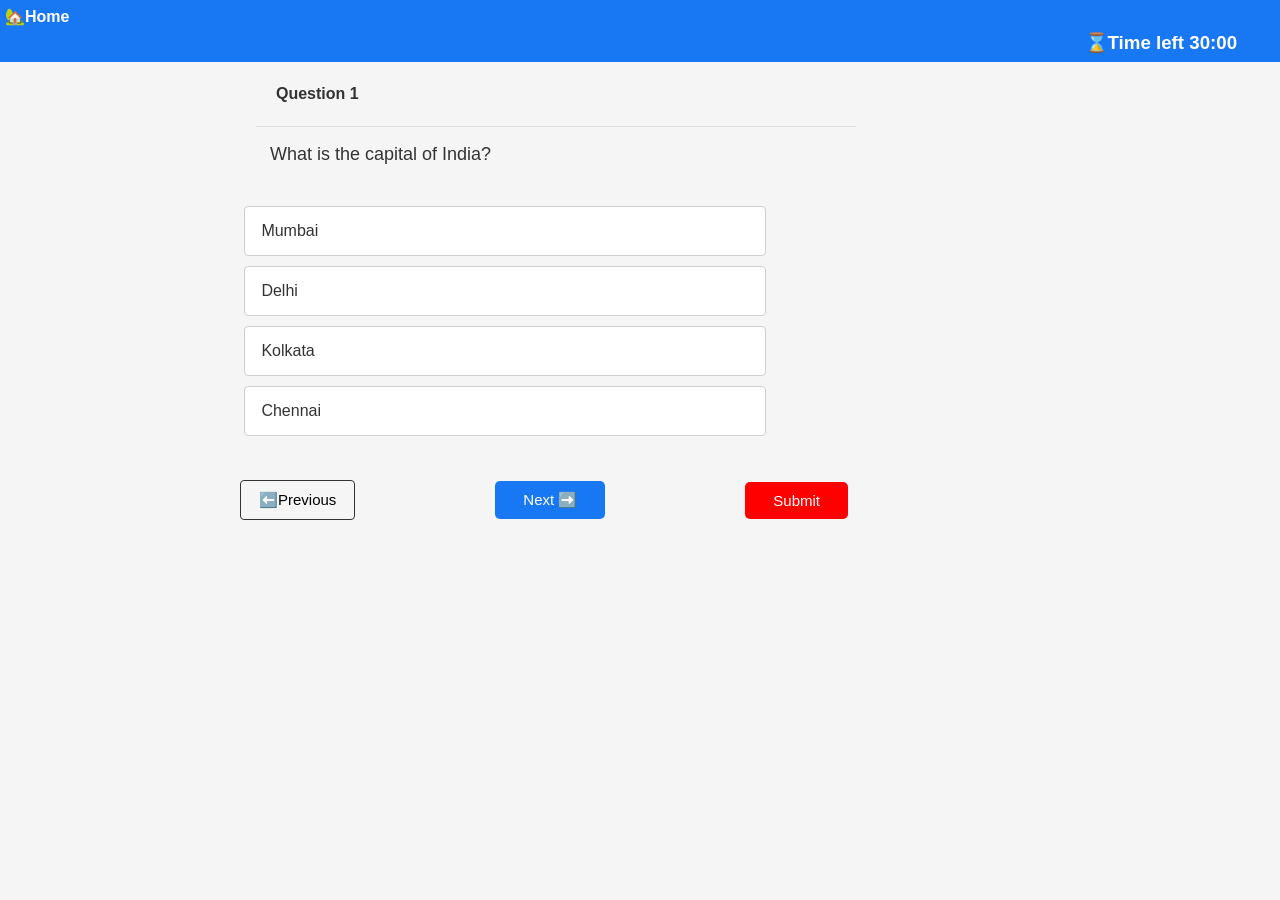
<file: quistion_page/test.html>
<!DOCTYPE html>
<html lang="en">
<head>
  <meta charset="UTF-8">
  <meta name="viewport" content="width=device-width, initial-scale=1.0">
  <title>Document</title>
  <link rel="stylesheet" href="style.css">
</head>
<body>
  <!-- main div------------------ -->
  <div class="main">
    <!-- uper wala div for timer : -->
    <div class="timer">
      <a href="/instruction_page/index.html"><h4>🏡Home</h4></a>
      
       
      <h3 id="timerClock">⌛ Time Left:59.23</h3></div>
    <!-- div for question number : -->
     <div class="quesNum">
      <h5 id="quesCount">Question 1</h5>
      <hr>
     </div>
  <!-- div for mcq question:  para-->
   <div class="question_para"> Who is below not a programing langauge?</div>
<!-- div for mcq options  -->
<div class="mcq_option">
  <div class="option" id="option1">C++</div>
<div class="option" id="option2">CSS</div>
<div class="option" id="option3">JavaScript</div>
<div class="option" id="option4">Python</div>
</div>

<!-- div for three buttons  -->
 <div class="btns">
  <button id="prev">⬅️Previous</button>
  <button id="next">Next   ➡️</button>
  <button id="submit">Submit</button>
 </div>
  </div>
  <script src="questions.js"></script>

  <script src="index.js"></script>
</body>
</html>
</file>
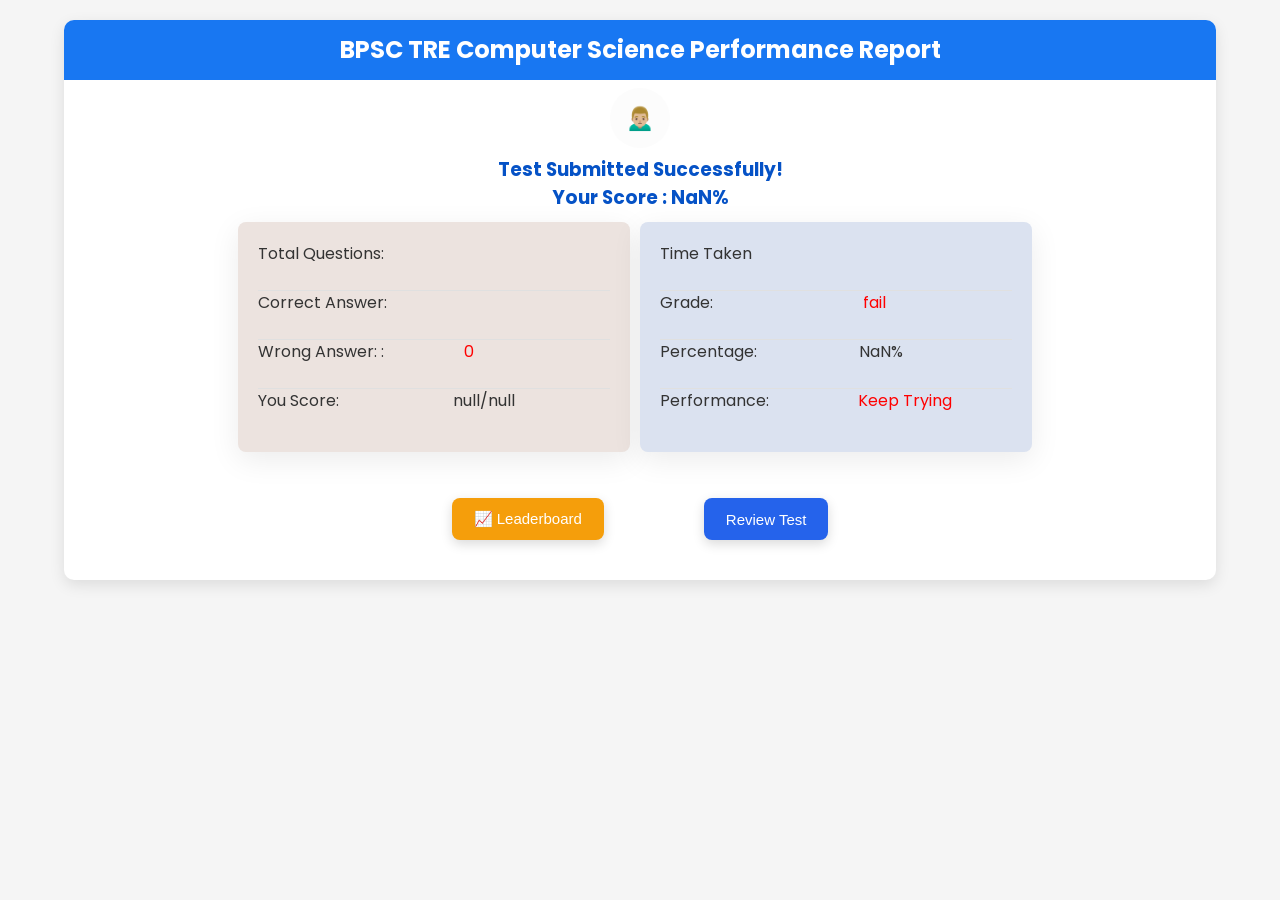
<file: result_page/result.html>
<!DOCTYPE html>
<html lang="en">
<head>
  <meta charset="UTF-8">
  <meta name="viewport" content="width=device-width, initial-scale=1.0">
  <title>Document</title>
  <link rel="stylesheet" href="style.css">
</head>
<body>
  <!-- <h2 id="score"></h2>
<h3 id="total"></h3> -->

<!-- main div  -->
 <div class="container">
<!--  1 heading section : -->
  
 <section>
  <div class="heading">
  <h2>BPSC TRE Computer Science Performance Report</h2>
 </div>
 </section>

 <!-- middle section  -->
  <section>
    <div class="middle">
    <div id="sign"><h1>🙍🏼‍♂️</h1></div>
    <h3> Test Submitted Successfully!</h3>
    <h3 id="scorePercent">Your Score  : 90%</h3>

    </div>
  </section>

  <!-- last section  -->

  <section id="dataSection">
     
    <div class="data">
      <!-- <h4>📝 Exam Summary</h4> -->
      <!-- <br> <hr> -->
      <div class="result-line">
        <span>Total Questions:</span>
      <span id="toatal_question"></span>
      </div>
      <br><hr>
      <div class="result-line">
        <span>Correct Answer:</span>
      <span id="correct_answer"></span>
      </div>
      <br><hr>
      <div class="result-line">
        <span>Wrong Answer:   :</span>
      <span id="wrong_answer"></span>
      </div>
      <br><hr>
      <div class="result-line">
        <span>You Score:</span>
      <span id="your_score"></span>
      </div>
    </div>
 
    <div class="dataPart2">
  <div class="result-line">
        <span>Time Taken</span>
      <span id="time"></span>
      </div>
      <br><hr>
      <div class="result-line">
        <span>Grade:</span>
      <span id="grading"></span>
      </div>
      <br><hr>
      <div class="result-line">
        <span>Percentage:</span>
      <span id="percent" class="percent_span"></span>
      </div>
      <br><hr>
     <div class="result-line">
        <span>Performance:</span>
      <span id="performence"></span>
      </div>
    </div>
  </section>

   <section>
    <div class="btn-section">
      <button id="rank-btn">📈 Leaderboard</button>
      <button id="review-btn">Review Test</button>
    </div>
   </section>



 
  </div>

  <script src="script.js"></script>
</body>
</html>
</file>
<file: quistion_page/style.css>
/* Reset default spacing */
* {
  margin: 0;
  padding: 0;
  box-sizing: border-box;
}

/* Smooth scroll (optional but useful) */
html {
  scroll-behavior: smooth;
}

/* Body basic setup */
body {
  font-family: Arial, Helvetica, sans-serif;
  line-height: 1.5;
  background-color: #f5f5f5;
  color: #333;
}

.timer{
  background-color: #1877F2;
  padding: 5px; 
  display: flex;
  flex-direction: column;


  
  
}
.timer h3{
  margin-left: 85%;
  /* color: #0a51c4; */
  font-weight: 700;
  font-family: 'Segoe UI', Helvetica, Arial, sans-serif; color: #fff;
  /* margin-bottom: 30px; */

}
.quesNum{
  
  

}
.quesNum h5{
  margin-left: 20%;
  padding: 20px;
  font-weight: 700;
  font-size: medium;
}
.quesNum hr{

  border: none;
  height: 1px;
  background: #e0e0e0;
  /* margin: 20px 0; */
  margin-left: 20%;
  width: 600px;
}
.question_para{
margin-left: 20%;
padding:14px;
font-weight: 500;
font-size: large;

}
.mcq_option{
  margin-left: 18%;
padding:14px;
font-weight: 500;
width: 550px;

}
.option {
  background-color: #ffffff;
  border: 1px solid #cfcfcf;
  padding: 12px 16px;
  margin: 10px 0;
  border-radius: 4px;
  cursor: pointer;
  font-size: 16px;
  transition: all 0.2s ease;
}

/* Hover effect */
.option:hover {
  /* background-color: #f5f7fa; */
  /* border-color: rgb(75, 211, 75); */
}

/* Selected option */
.option.selected {
  background-color: #e6f0ff;
  border-color: #2d6cdf;
  font-weight: 500;
}
.btns{
  display: flex;
  align-items: center;
  justify-content: center;
gap: 140px;
margin-right:15% ;
padding: 20px;

}
#prev{

  background: transparent;
  border: 1px solid #333;
  padding: 10px 18px;
  cursor: pointer;
  font-size: 15px;
  border-radius: 4px;
  transition: 0.3s ease;
}
#prev:hover {
  background: #333;
  color: white;
}
#next{
   border: none;
  padding: 10px 28px;
  background-color: #1877F2;
  cursor: pointer;
  font-size: 15px;
  border-radius: 4px;
  transition: 0.3s ease;
  color: white;
  border-radius:5px ;
  
}

#next:hover {
  background: #333;
  color: white;
}

#submit{
   border: none;
  padding: 10px 28px;
  background-color:  red;
  cursor: pointer;
  font-size: 15px;
  border-radius: 4px;
  transition: 0.3s ease;
  color: white;
  border-radius:5px ;
  /* font-weight: 550; */
}
#submit:hover {
  background: #333;
  color: white;
}
a {
  text-decoration: none;
  color: white;
  font-weight: 500;
  transition: 0.3s ease;
}

a:hover {
  color: #1e40af;
  text-decoration: underline;
}


.right{
  /* background-color: rgb(75, 214, 75); */
  /* color: #ffffff; */
  border-color: #bebfc1;
  background-color:  #bebfc1;
}
.wrong{
  /* background-color: rgb(255, 39, 39); */
  /* color: #ffffff; */
  border-color: #bebfc1;
  background-color:  #bebfc1;
  /* border: red; */
}

/* =========================
   Mobile Responsive Design
   ========================= */

@media (max-width: 768px) {

.timer h3{
  margin-left: 65%;
  font-size: 30px;
}

.quesNum h5{
   margin-left: 8%; 
  padding: 15px;
  font-size: 14px;
}

.quesNum hr{
  margin-left: 5%;
  width: 90%;
}

.question{
  
  padding: 10px;
  font-size: 16px;
}

.mcq_option{
  margin-left: 5%;
  width: 90%;
  padding: 10px;
}

.option{
  font-size: 15px;
  padding: 10px;
}

.btns{
  flex-direction: column;
  gap: 15px;
  margin-right: 0;
}

#prev, #next, #submit{
  width: 100%;
}

}
@media (max-width: 480px){

.timer h3{
  margin-left: 55%;
  font-size: 13px;
}

.question{
  font-size: 15px;
}

.option{
  font-size: 14px;
}

}
</file>
<file: result_page/style.css>
@import url('https://fonts.googleapis.com/css2?family=Poppins:wght@300;400;500;600&display=swap');

* {
  margin: 0;
  padding: 0;
  box-sizing: border-box;
}

html {
  scroll-behavior: smooth;
}

body {
  font-family: 'Poppins', sans-serif;
  line-height: 1.5;
  background-color: #f5f5f5;
  color: #333;
}

.container{
   width: 90%;
   /* max-width: 7px; */
   margin: 20px auto;
   background-color: white;
   border-radius: 10px;
   box-shadow: 0 5px 15px rgba(0,0,0,0.1);
}

.heading{
  width: 100%;
  background-color: #1877F2;
  padding: 12px;
  border-radius: 10px 10px 0 0;
  text-align: center;
  color: white;
}

.middle{
  display: flex;
  justify-content: center;
  align-items: center;
  flex-direction: column;
  /* padding: 15px; */
}

.middle #sign{
  height: 60px;
  width: 60px;
  background-color: rgb(252, 252, 252);
  border-radius: 50%;
  padding: 12px;
  text-align: center;
  margin: 8px;
}

.middle h3{
   color: rgb(5, 82, 198);
}

#dataSection{
  display: flex;
  justify-content: center;
  align-items: center;
  
}

.data{
  display: flex;
  flex-direction: column;

  padding: 20px;
  width: 34%;
  height: 230px;
  background: #eef2f7; 
  box-shadow: 0 8px 30px rgba(0,0,0,0.08);
  border-radius: 8px;
   background-color:  #ece3df;
}
.data:hover {
  transform: translateY(-8px);
  box-shadow: 0 15px 30px rgba(0,0,0,0.15);
  /* background-color:  #dbe2f0; */
  color: #333;
}
.dataPart2{
  padding: 20px;
  width: 34%;
  height: 230px;
  /* background: #eef2f7;  */
  box-shadow: 0 8px 30px rgba(0,0,0,0.08);
  border-radius: 8px;
  margin: 10px;
   background-color:  #dbe2f0;
   
}
.dataPart2:hover {
  transform: translateY(-8px);
  box-shadow: 0 15px 30px rgba(0,0,0,0.15);
  /* background-color:  #ece3df; */
  color: #333;
}

hr {
border: none;
height: 1px;
background: #e0e0e0;
/* margin: 30px 0; */
}
.result-line {
display: flex;
/* justify-content: space-around; */
/* margin: 10px 0; */
gap: 80px;
font-size: 16px;
}
/* Mobile Responsive */

/* button csss */

.btn-section{
  display: flex;
  justify-content: center;
  /* justify-content: space-evenly; */
  gap: 100px;

  margin-top: 36px;
flex-wrap: wrap;
}
.btn-section button{
padding: 12px 22px;
border: none;
border-radius: 8px;
font-size: 15px;
font-weight: 500;
cursor: pointer;
transition: 0.3s ease;
box-shadow: 0 4px 12px rgba(0,0,0,0.15);
margin-bottom: 40px;
}


/* Review Button */
#review-btn{
background: #2563eb;
color: white;
/* padding: 30px; */
}

#review-btn:hover{
background: #1e40af;
transform: translateY(-3px);
box-shadow: 0 6px 18px rgba(37, 99, 235, 0.4);
}

/* Rank Button */
#rank-btn{
background: #f59e0b;
color: white;
}

#rank-btn:hover{
background: #d97706;
transform: translateY(-3px);
box-shadow: 0 6px 18px rgba(245, 158, 11, 0.4);
}

.grade{

  margin-left: 70px;
}
.perform{
  margin-left: 9px;
}
.show_score{
  margin-left:34px ;
}
.percent_show{
  margin-left: 22px;
}












@media (max-width: 768px){

.container{
  width: 95%;
}

.heading{
  font-size: 14px;
  padding: 12px;
}

.middle #sign{
  height: 60px;
  width: 60px;
}

.middle h3{
  font-size: 16px;
}

.data{
  width: 95%;
  padding: 15px;
  height: 300px;
  margin: 15px;
}

}
@media (max-width: 768px){

.container{
  width: 95%;
}

.heading{
  font-size: 14px;
  padding: 12px;
}

.middle #sign{
  height: 60px;
  width: 60px;
}

.middle h3{
  font-size: 16px;
}

#dataSection{
  flex-direction: column;
  align-items: center;
}

.data,
.dataPart2{
  width: 95%;
  padding: 15px;
  height: auto;
  margin: 10px 0;
}

}
@media (max-width: 768px){

.btn-section{
  gap: 5px;
  margin-top: 15px;
}

.btn-section button{
width: 80%;
font-size: 14px;
padding: 12px;
}

}
</file>
